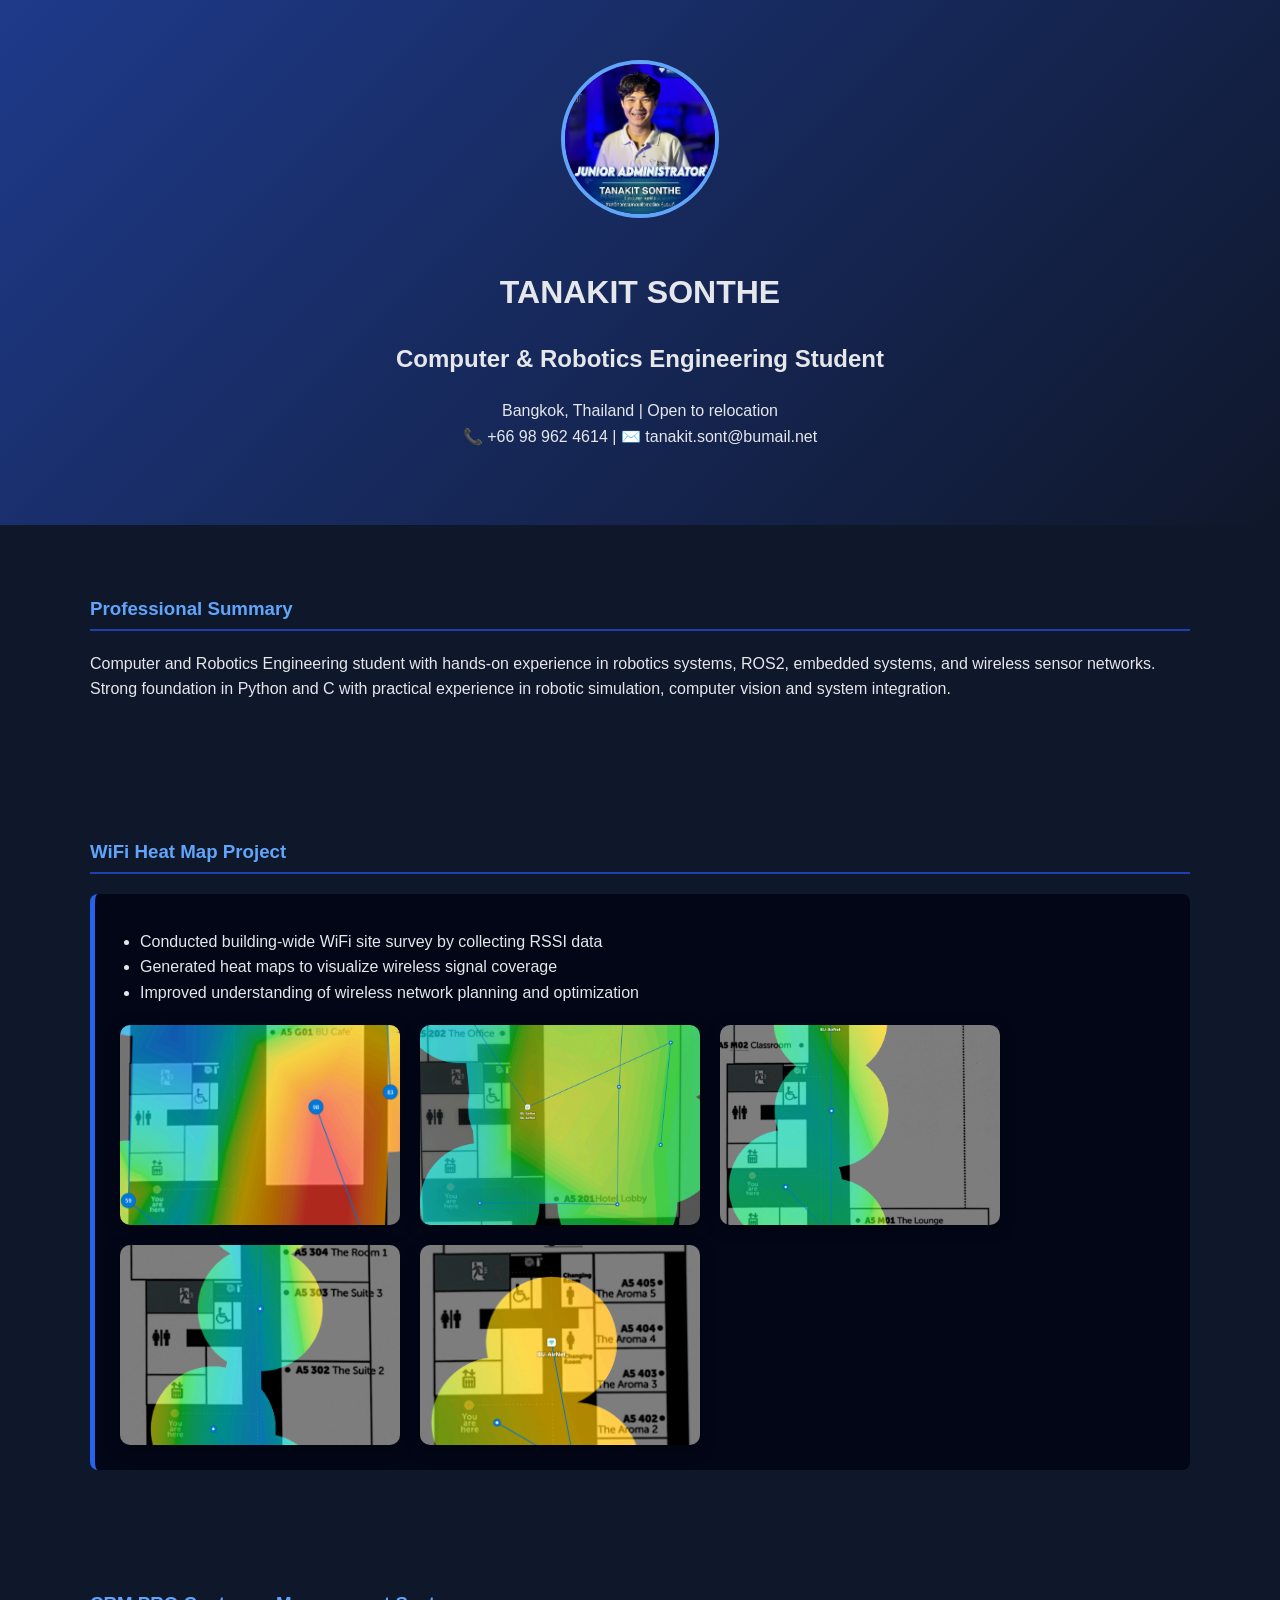
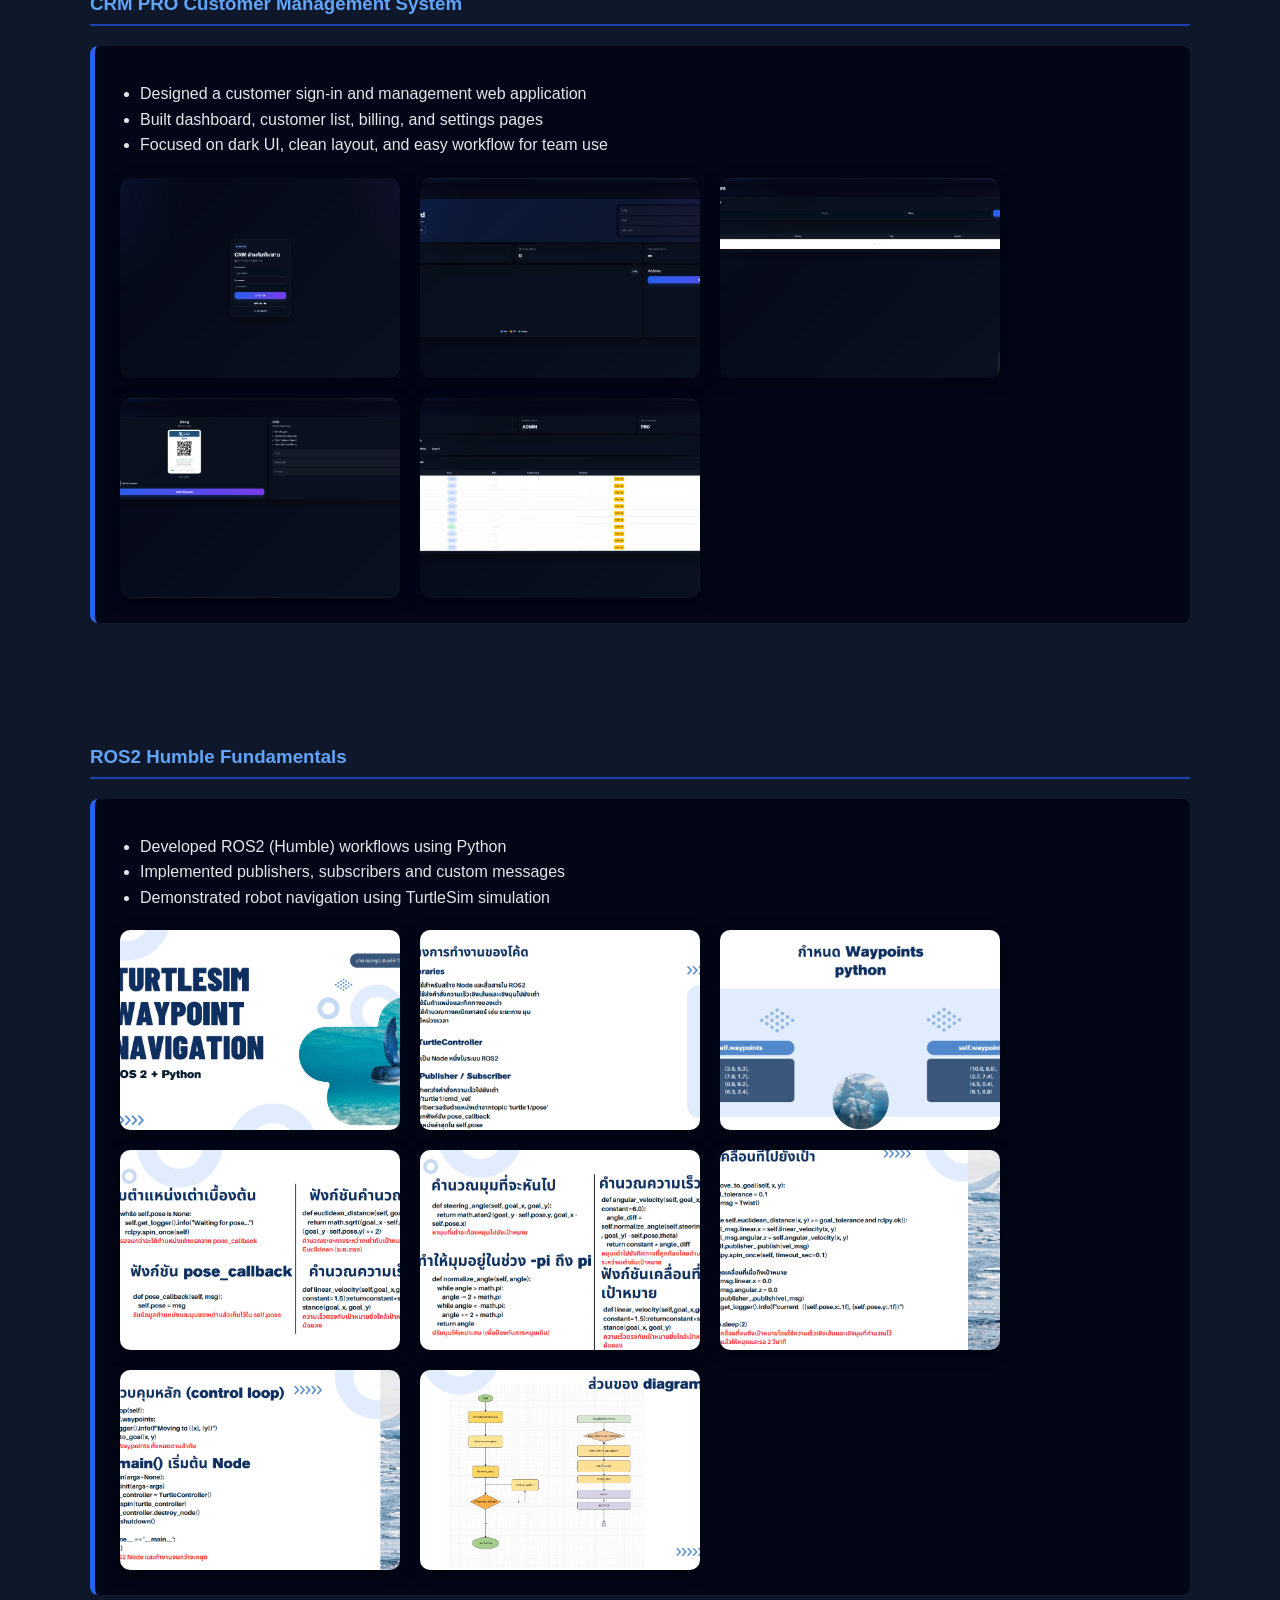
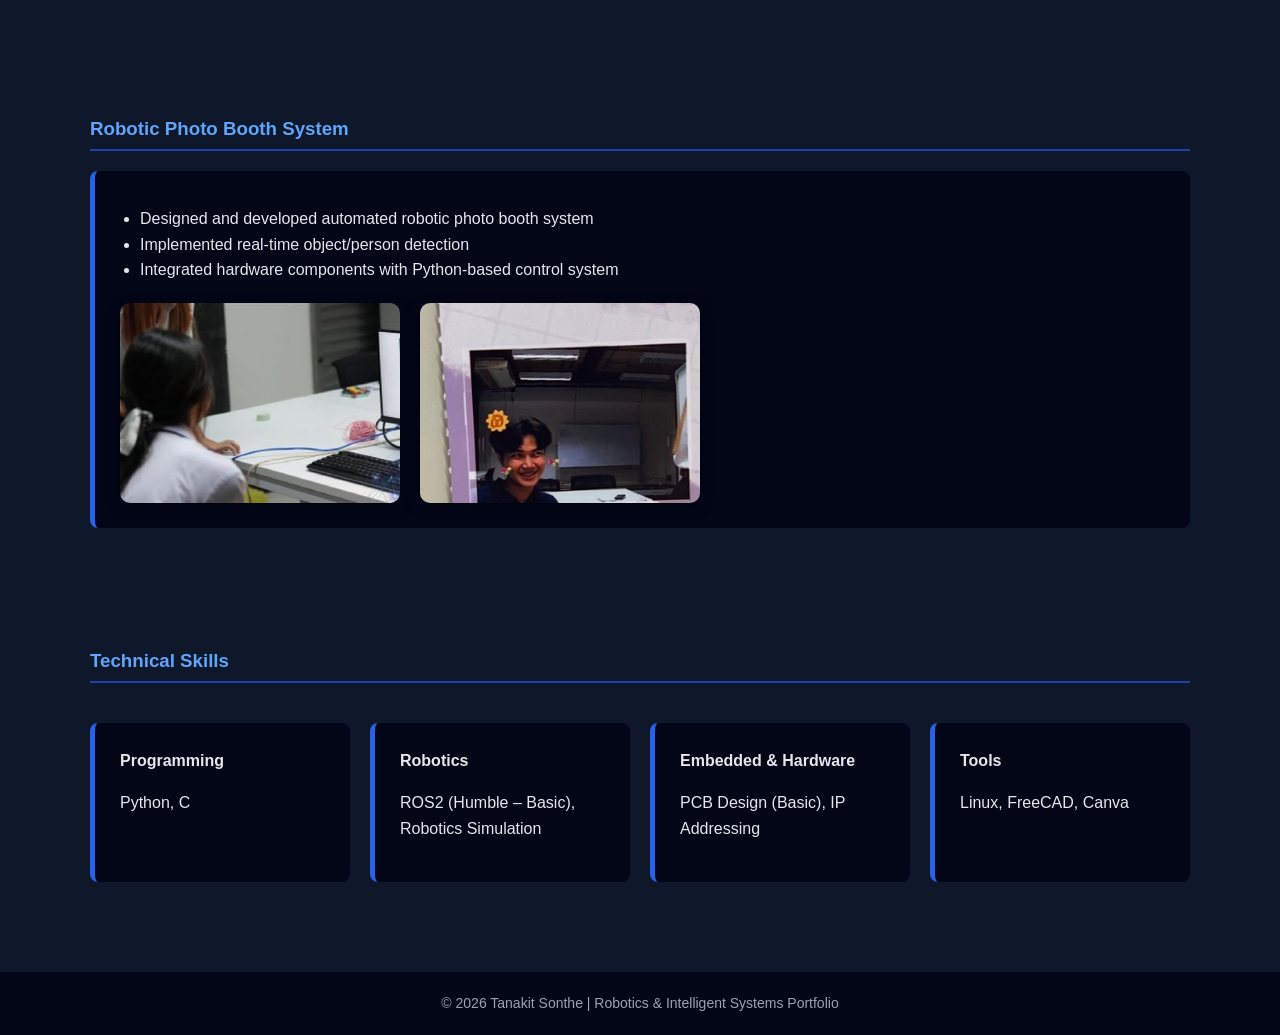
<file: index.html>
<!DOCTYPE html>
<html lang="en">
<head>
<meta charset="UTF-8">
<title>Tanakit Sonthe | Portfolio</title>
<meta name="viewport" content="width=device-width, initial-scale=1.0">

<style>
body{
margin:0;
font-family:Arial,Helvetica,sans-serif;
background:#0f172a;
color:#e5e7eb;
line-height:1.6;
}

header{
background:linear-gradient(135deg,#1e3a8a,#0f172a);
padding:60px 20px;
text-align:center;
}

.profile-img{
width:150px;
height:150px;
border-radius:50%;
object-fit:cover;
border:4px solid #60a5fa;
margin-bottom:20px;
}

section{
max-width:1100px;
margin:auto;
padding:50px 20px;
}

h3{
color:#60a5fa;
border-bottom:2px solid #1e40af;
padding-bottom:5px;
margin-bottom:20px;
}

.card{
background:#020617;
border-left:5px solid #2563eb;
padding:25px;
margin-top:20px;
border-radius:8px;
}

ul{
padding-left:20px;
margin-top:10px;
}

.image-grid{
display:flex;
flex-wrap:wrap;
gap:20px;
margin-top:20px;
}

.project-img{
width:280px;
height:200px;
object-fit:cover;
border-radius:10px;
box-shadow:0 4px 15px rgba(0,0,0,0.4);
transition:0.3s ease;
}

.project-img:hover{
transform:scale(1.05);
}

.skills{
display:grid;
grid-template-columns:repeat(auto-fit,minmax(220px,1fr));
gap:20px;
margin-top:20px;
}

footer{
background:#020617;
text-align:center;
padding:20px;
font-size:14px;
color:#9ca3af;
margin-top:40px;
}
</style>
</head>

<body>

<header>
<img src="images/profile.jpg" class="profile-img" alt="Profile">
<h1>TANAKIT SONTHE</h1>
<h2>Computer & Robotics Engineering Student</h2>
<p>
Bangkok, Thailand | Open to relocation<br>
📞 +66 98 962 4614 | ✉️ tanakit.sont@bumail.net
</p>
</header>

<section>
<h3>Professional Summary</h3>
<p>
Computer and Robotics Engineering student with hands-on experience in robotics systems,
ROS2, embedded systems, and wireless sensor networks.
Strong foundation in Python and C with practical experience in robotic simulation,
computer vision and system integration.
</p>
</section>

<section>
<h3>WiFi Heat Map Project</h3>
<div class="card">
<ul>
<li>Conducted building-wide WiFi site survey by collecting RSSI data</li>
<li>Generated heat maps to visualize wireless signal coverage</li>
<li>Improved understanding of wireless network planning and optimization</li>
</ul>

<div class="image-grid">
<img src="images/wifi1.png" class="project-img" alt="WiFi Heat Map 1">
<img src="images/wifi2.png" class="project-img" alt="WiFi Heat Map 2">
<img src="images/wifi3.png" class="project-img" alt="WiFi Heat Map 3">
<img src="images/wifi4.png" class="project-img" alt="WiFi Heat Map 4">
<img src="images/wifi15.png" class="project-img" alt="WiFi Heat Map 5">
</div>
</div>
</section>

<section>
<h3>CRM PRO Customer Management System</h3>
<div class="card">
<ul>
<li>Designed a customer sign-in and management web application</li>
<li>Built dashboard, customer list, billing, and settings pages</li>
<li>Focused on dark UI, clean layout, and easy workflow for team use</li>
</ul>

<div class="image-grid">
<img src="images/crm-login.png" class="project-img" alt="CRM Login Page">
<img src="images/crm-dashboard.png" class="project-img" alt="CRM Dashboard Page">
<img src="images/crm-customers.png" class="project-img" alt="CRM Customers Page">
<img src="images/crm-billing.png" class="project-img" alt="CRM Billing Page">
<img src="images/crm-settings.png" class="project-img" alt="CRM Settings Page">
</div>
</div>
</section>

<section>
<h3>ROS2 Humble Fundamentals</h3>
<div class="card">
<ul>
<li>Developed ROS2 (Humble) workflows using Python</li>
<li>Implemented publishers, subscribers and custom messages</li>
<li>Demonstrated robot navigation using TurtleSim simulation</li>
</ul>

<div class="image-grid">
<img src="images/ros1.png" class="project-img" alt="ROS2 Project 1">
<img src="images/ros2.png" class="project-img" alt="ROS2 Project 2">
<img src="images/ros3.png" class="project-img" alt="ROS2 Project 3">
<img src="images/ros4.png" class="project-img" alt="ROS2 Project 4">
<img src="images/ros5.png" class="project-img" alt="ROS2 Project 5">
<img src="images/ros6.png" class="project-img" alt="ROS2 Project 6">
<img src="images/ros7.png" class="project-img" alt="ROS2 Project 7">
<img src="images/ros8.png" class="project-img" alt="ROS2 Project 8">
</div>
</div>
</section>

<section>
<h3>Robotic Photo Booth System</h3>
<div class="card">
<ul>
<li>Designed and developed automated robotic photo booth system</li>
<li>Implemented real-time object/person detection</li>
<li>Integrated hardware components with Python-based control system</li>
</ul>

<div class="image-grid">
<img src="images/photobooth1.jpg" class="project-img" alt="Photo Booth 1">
<img src="images/photobooth2.jpg" class="project-img" alt="Photo Booth 2">
</div>
</div>
</section>

<section>
<h3>Technical Skills</h3>
<div class="skills">
<div class="card">
<strong>Programming</strong>
<p>Python, C</p>
</div>
<div class="card">
<strong>Robotics</strong>
<p>ROS2 (Humble – Basic), Robotics Simulation</p>
</div>
<div class="card">
<strong>Embedded & Hardware</strong>
<p>PCB Design (Basic), IP Addressing</p>
</div>
<div class="card">
<strong>Tools</strong>
<p>Linux, FreeCAD, Canva</p>
</div>
</div>
</section>

<footer>
© 2026 Tanakit Sonthe | Robotics & Intelligent Systems Portfolio
</footer>

</body>
</html>
</file>
